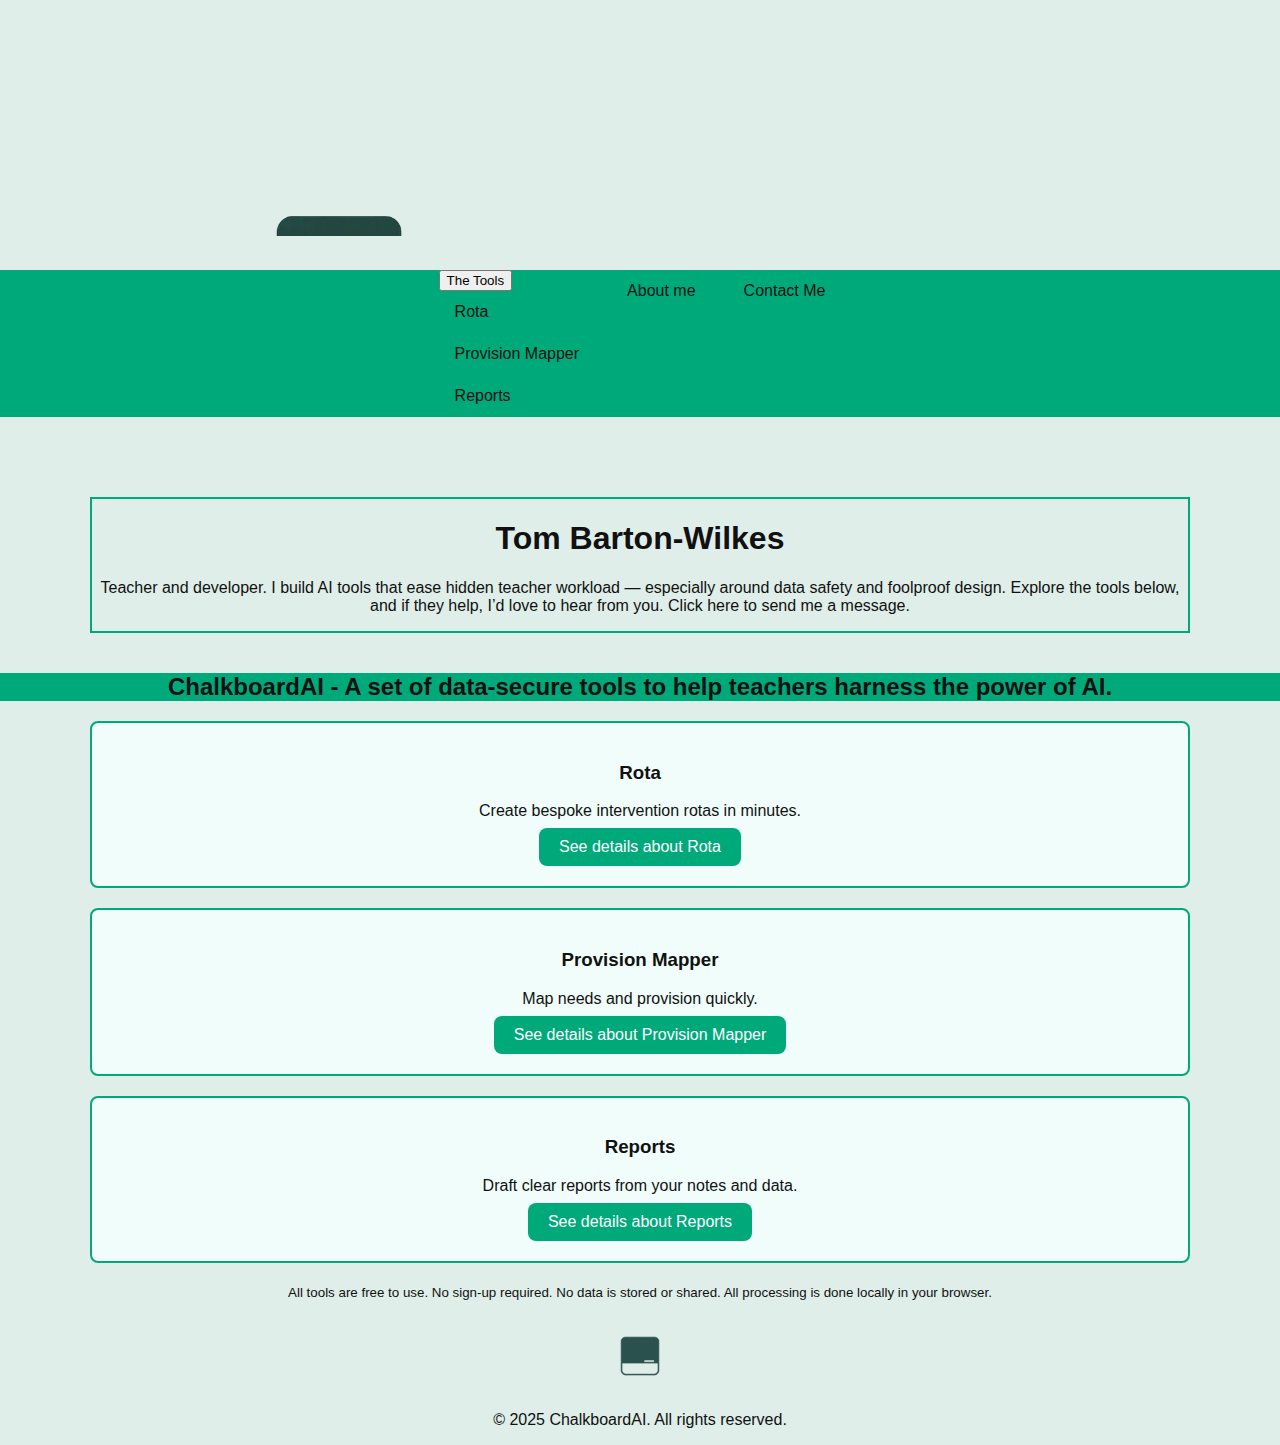
<file: index.html>
<!DOCTYPE html>
<html lang="en">
<head>
    <meta charset="utf-8">
    <meta name="viewport" content="width=device-width, initial-scale=1.0">
    <title>ChalkboardAI</title>
    <link rel="icon" href="./favicon.ico" type="image/x-icon">
    <link rel="icon" type="image/png" sizes="32x32" href="./favicon-32x32.png">
    <link rel="icon" type="image/png" sizes="16x16" href="./favicon-16x16.png">
    <link rel="apple-touch-icon" href="./apple-touch-icon.png">
    <link rel="stylesheet" href="styles.css">
</head>
<body>
    <header class="container" style="padding:1.25rem 0;">
        <a href="#main" class="skip">Skip to main content</a>
        <a href="index.html" class="logo-link">
            <div class="logo-crop">
                <picture>
                    <source type="image/webp"
                            srcset="images/logo-transparent-480-28.08.25.webp 480w,
                                    images/logo-transparent-800-28.08.25.webp 800w,
                                    images/logo-transparent-1200-28.08.25.webp 1200w">
                    <img class="logo"
                        src="images/logo-transparent-800-28.08.25.png"
                        srcset="images/logo-transparent-480-28.08.25.png 480w,
                                images/logo-transparent-800-28.08.25.png 800w,
                                images/logo-transparent-1200-28.08.25.png 1200w"
                        sizes="(max-width: 800px) 80vw, 800px"
                        alt="ChalkboardAI logo"
                        width="800" height="200"
                        loading="eager" fetchpriority="high" decoding="async">
                    </picture>
                </div>
            </a>
    <nav class="navbar full-band" role="navigation" aria-label="Main Navigation">
        <ul>
            <li class="dropdown">
            <button onclick="toggleDropdown()" class="dropbtn"
                    aria-haspopup="true" aria-expanded="false" aria-controls="dropdown-content">
                The Tools
            </button>
            <div class="dropdown-content" id="dropdown-content" role="menu">
                <a href="./rota/index.html" role="menuitem">Rota</a>
                <a href="./provision-mapper/index.html" role="menuitem">Provision Mapper</a>
                <a href="./reports/index.html" role="menuitem">Reports</a>
            </div>
            </li>
            <li><a href="./about-me/index.html">About me</a></li>
            <li><a href="./contact-me/index.html">Contact Me</a></li>
        </ul>
    </nav>
    </header>
<main id="main" class="main">
    <div class="intro">
        <h1>Tom Barton-Wilkes</h1>
        <div>
            <p>Teacher and developer. I build AI tools that ease hidden teacher workload — especially around data safety and foolproof design. Explore the tools below, and if they help, I’d love to hear from you. <a href="./contact-me/index.html" class="ignore">Click here</a> to send me a message.</p>
        </div>
    </div>
    <div>
        <div class="full-band">
            <h2>ChalkboardAI - A set of data-secure tools to help teachers harness the power of AI.</h2>
        </div>
    </div>

<section id="rota-tool">
    <div class="tool-blurb">
        <h3 id="h3-rota">Rota</h3>
            <p class="blurb-p">Create bespoke intervention rotas in minutes.</p>
            <button class="see-more" id="toggle-reports" aria-controls ="rota-details" aria-expanded="false">See details about Rota</button>
        <a href="./rota/index.html" hidden class="details" id="details-rota">   
             The Rota tool builds a clear intervention timetable that works around your class schedule and available support. Upload your timetable, set staff availability, and the tool suggests a fair, practical plan that maximises support without disrupting core lessons. Everything is anonymised automatically, and you can adjust the plan with a simple drag-and-drop grid. No more spending hours juggling who goes where — the rota is done in minutes and ready to use.<br>Click this panel to test the tool!
        </a>
    </div>
</section>

<section id="provision-mapper-tool">
    <div class="tool-blurb">
        <h3 id="h3-provision">Provision Mapper</h3>
            <p class="blurb-p"> Map needs and provision quickly.</p>
            <button class="see-more" id="toggle-reports" aria-controls ="mapper-details" aria-expanded="false">See details about Provision Mapper</button>
        <a href="./provision-mapper/index.html" hidden class="details" id="details-provision-">   
            The Provision Mapper helps you keep track of every intervention and support plan in one simple grid. You can log needs, map provision across the week, and quickly see who’s getting what support — without drowning in paperwork. The tool automatically links back to your central record, so updates flow through to reports and planning. It’s built to make SEND tracking easier, clearer, and more transparent, saving you time and giving you a big-picture view at a glance.<br>Click this panel to test the tool!
        </a>
    </div>
</section>

<section id="reports-tool">
    <div class="tool-blurb">
        <h3 id="h3=reports">Reports</h3>
            <p class="blurb-p"> Draft clear reports from your notes and data.</p>
            <button class="see-more" id="toggle-reports" aria-controls ="reports-details" aria-expanded="false">See details about Reports</button>
        <a href="./reports/index.html" hidden class="details" id="details-reports">   
            The Reports tool turns your notes and pupil data into clear, professional-sounding report drafts in minutes. You can select the sections you want, highlight key points from your own records, and let the tool do the heavy lifting of phrasing and structuring. Everything stays anonymised and under your control — you review, edit, and approve before anything is finalised. It’s designed to save you hours of repetitive writing while keeping your reports personal and accurate.<br>Click this panel to test the tool!
        </a>
    </div>
</section>

            <small>All tools are free to use. No sign-up required. No data is stored or shared. All processing is done locally in your browser.</small>
</main>
<footer>
    <img src="images/icon-transparent.png" alt="ChalkboardAI Icon" class="icon">
    <p>© 2025 ChalkboardAI. All rights reserved.</p>
</footer>
<script src="script.js"></script>
</body>
</html>
</file>
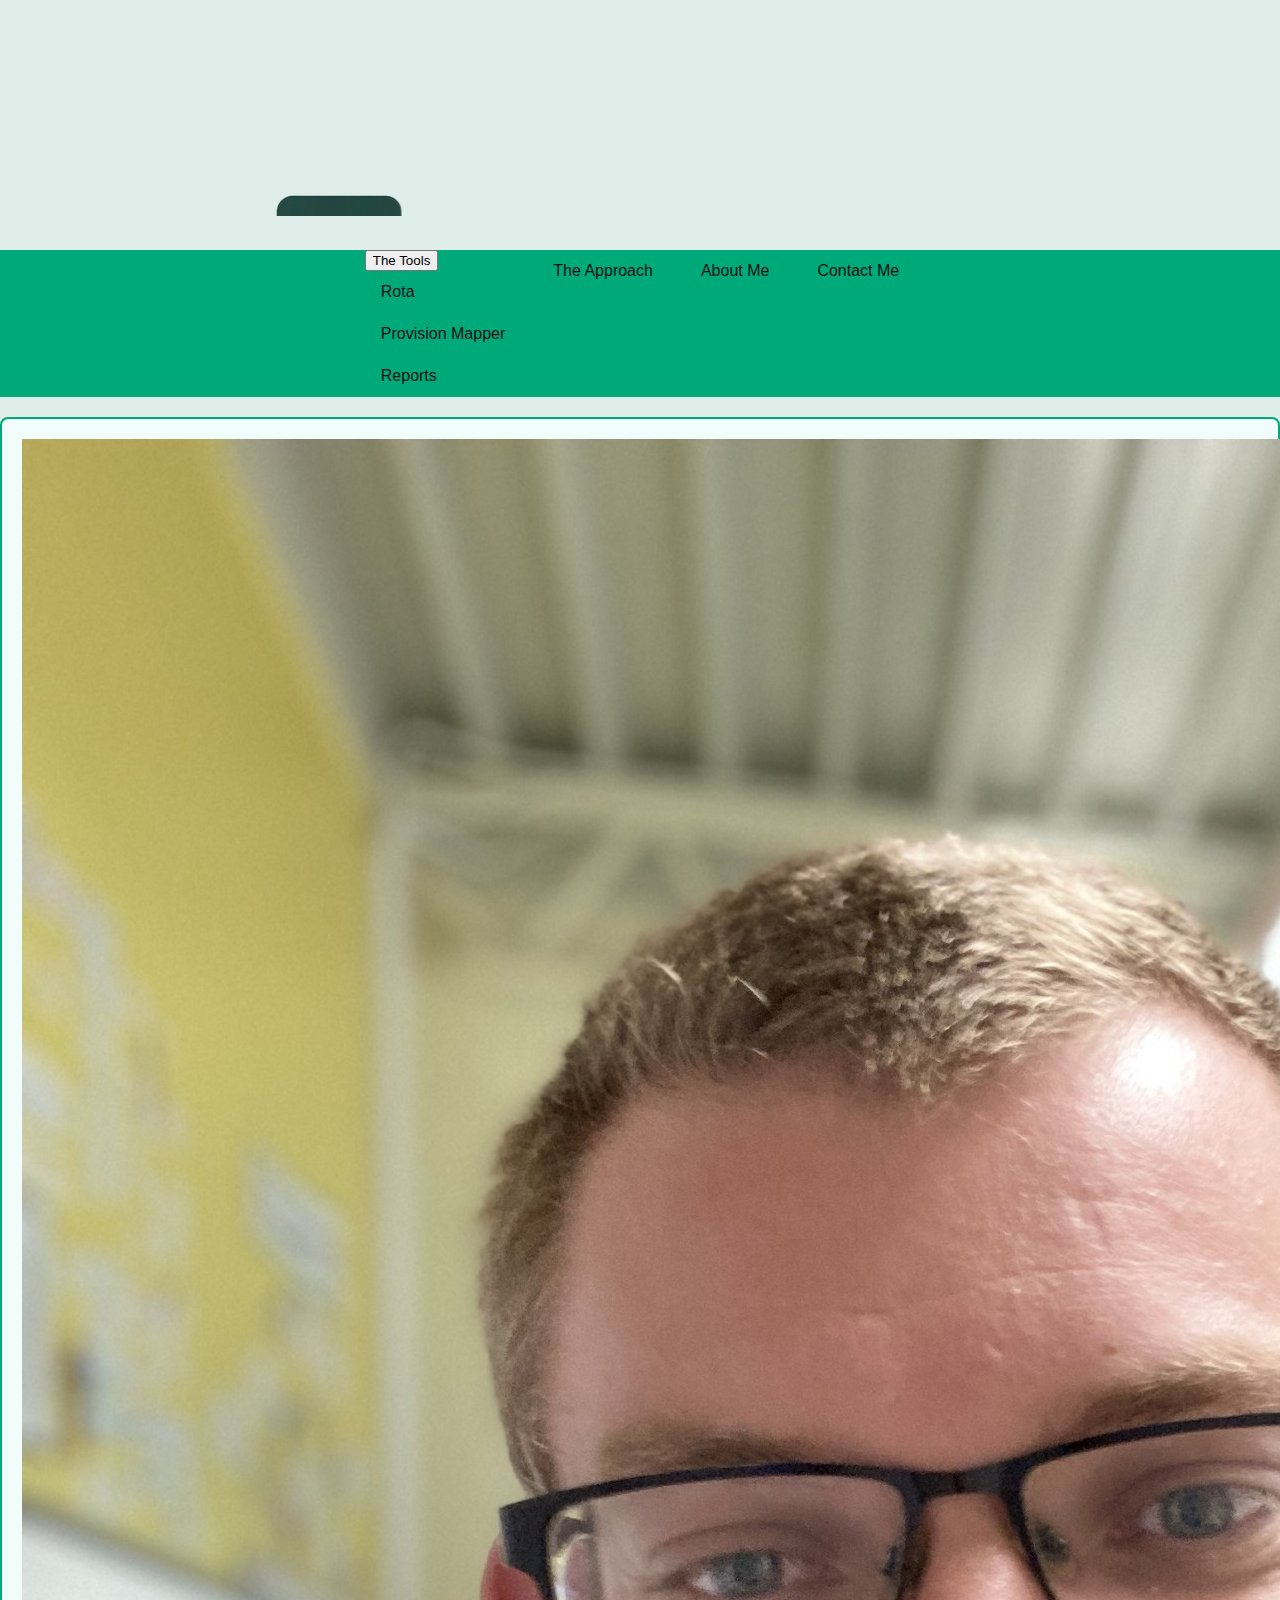
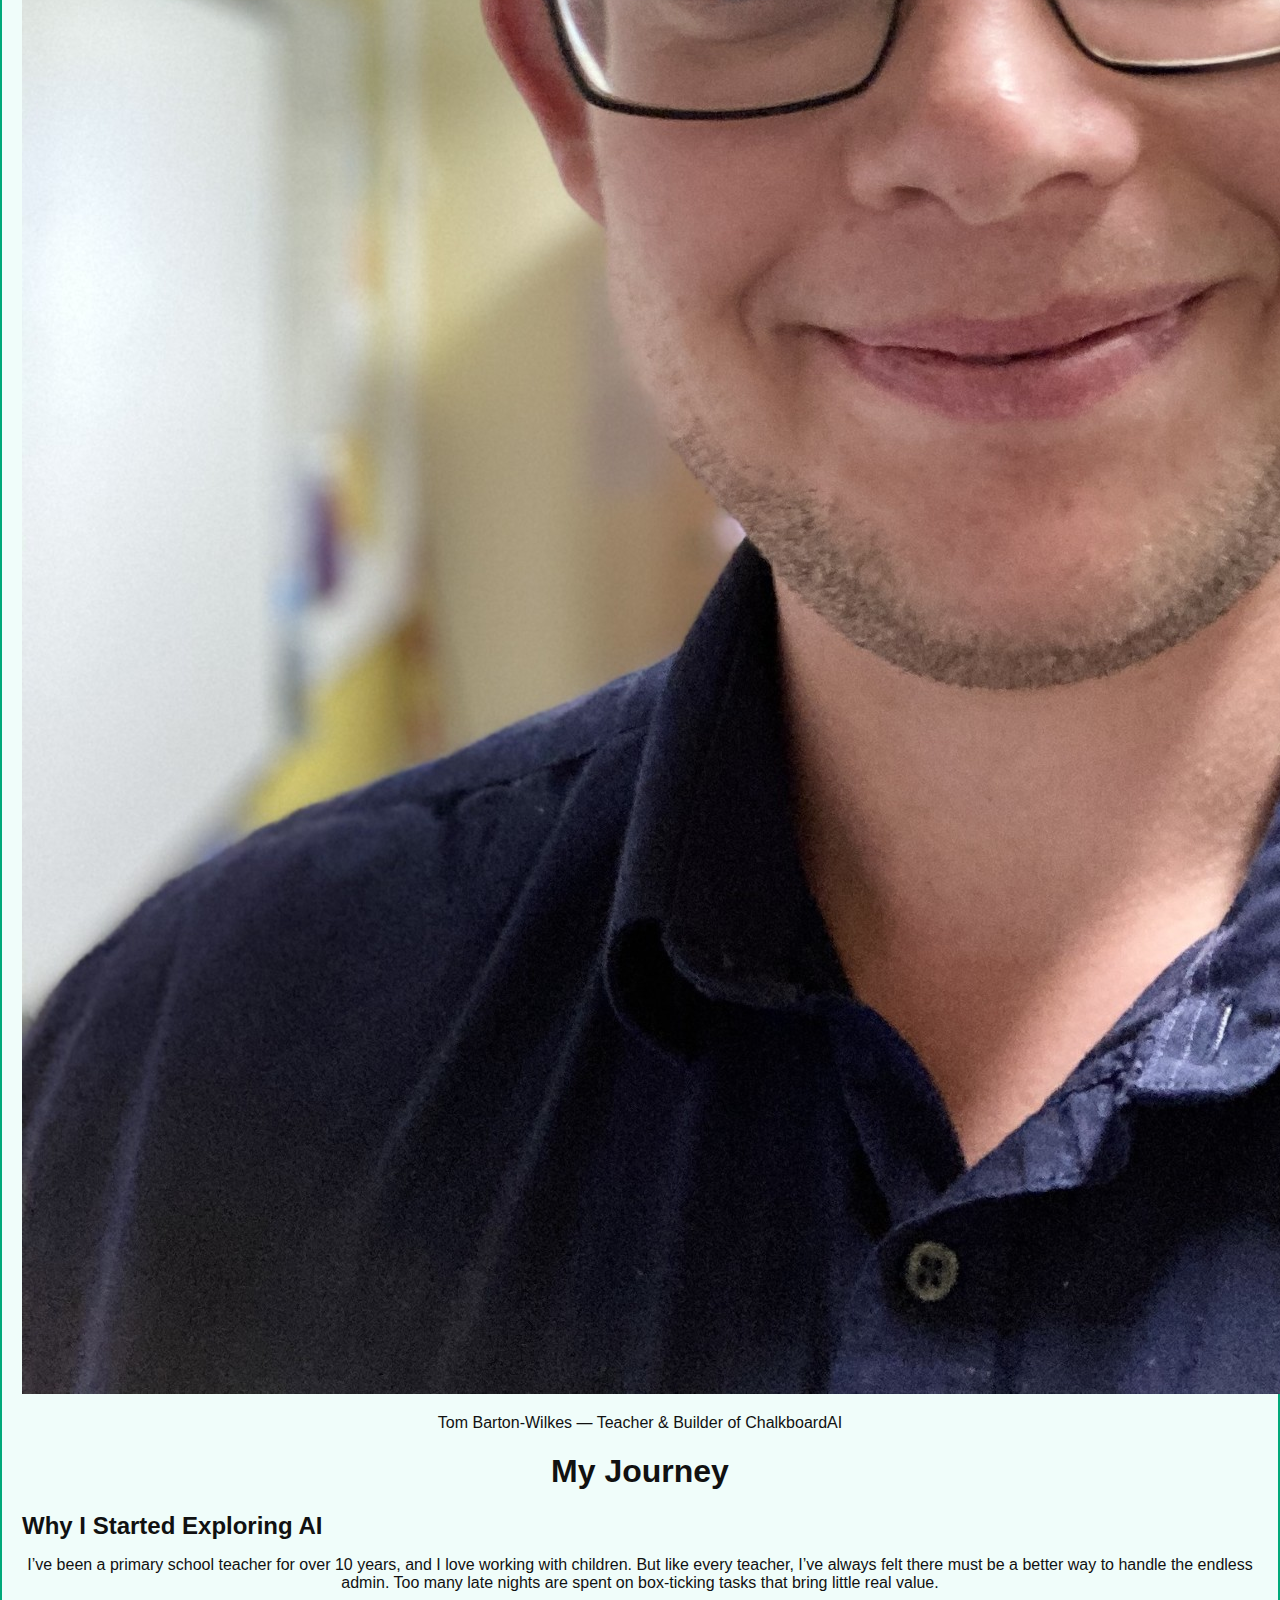
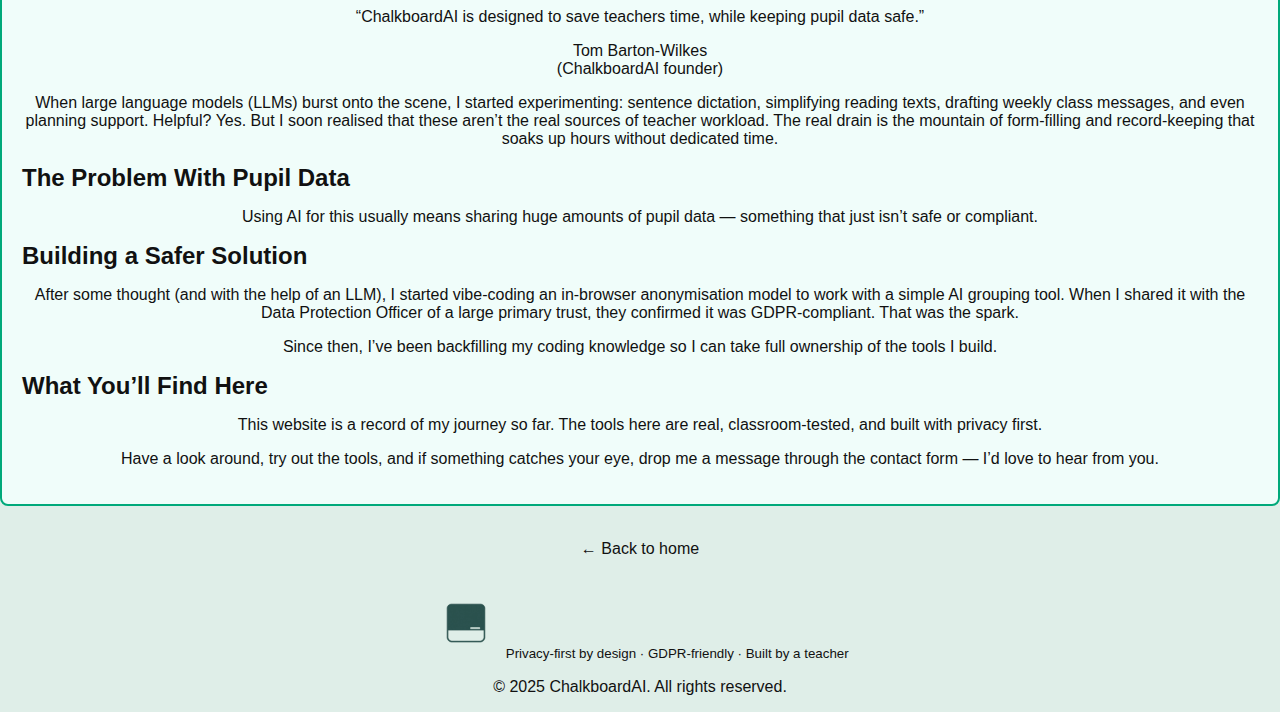
<file: about-me/index.html>
<!doctype html>
<html lang="en">
  <head>
    <meta charset="utf-8">
    <meta name="viewport" content="width=device-width, initial-scale=1">
    <title>About Me</title>
    <link rel="icon" href="../favicon.ico" type="image/x-icon">
  <link rel="icon" type="image/png" sizes="32x32" href="../favicon-32x32.png">
  <link rel="icon" type="image/png" sizes="16x16" href="../favicon-16x16.png">
  <link rel="apple-touch-icon" href="../apple-touch-icon.png">

    <link rel="stylesheet" href="../styles.css">
  </head>
  <body>
  <a class="skip" href="#main">Skip to content</a>

  <header class="container">
    <a href="../index.html" class="logo-link">
        <div class="logo-crop">
            <picture>
                <source type="image/webp"
                    srcset="../images/logo-transparent-480-28.08.25.webp 480w,
                            ../images/logo-transparent-800-28.08.25.webp 800w,
                            ../images/logo-transparent-1200-28.08.25.webp 1200w"
                    sizes="(max-width: 800px) 80vw, 800px">
                <img class="logo"
                        src="../images/logo-transparent-800-28.08.25.png"
                        srcset="../images/logo-transparent-480-28.08.25.png 480w,
                                ../images/logo-transparent-800-28.08.25.png 800w,
                                ../images/logo-transparent-1200-28.08.25.png 1200w"
                        sizes="(max-width: 800px) 80vw, 800px"
                        alt="ChalkboardAI logo"
                        width="800" height="200"
                        loading="eager" fetchpriority="high" decoding="async">
            </picture>
        </div>
    </a>
      <nav class="navbar full-band" role="navigation" aria-label="Main Navigation">
        <ul>
            <li class="dropdown">
            <button onclick="toggleDropdown()" class="dropbtn"
                    aria-haspopup="true" aria-expanded="false" aria-controls="dropdown-content">
                The Tools
            </button>
            <div class="dropdown-content" id="dropdown-content" role="menu">
                <a href="../rota/index.html" role="menuitem">Rota</a>
                <a href="../provision-mapper/index.html" role="menuitem">Provision Mapper</a>
                <a href="../reports/index.html" role="menuitem">Reports</a>
            </div>
            </li>
            <li><a href="../the-approach/index.html">The Approach</a></li>
            <li><a href="index.html" aria-current="page">About Me</a></li>
            <li><a href="../contact-me/index.html">Contact Me</a></li>
        </ul>
    </nav>
 </header>
  </header>
    <main>
        <section class="tool-blurb card" id="anon-demo">
          <div id="tom-img-container">
            <img src="../images/Tom.jpg" id="tom-img" alt="A picture of Tom Barton-Wilkes smiling at the camera">
            <p class="tom-caption">Tom Barton-Wilkes — Teacher & Builder of ChalkboardAI</p>
            <h1>My Journey</h1>
          </div>
            <h2 class="subheading">Why I Started Exploring AI</h2>
            <p>I’ve been a primary school teacher for over 10 years, and I love working with children. But like every teacher, I’ve always felt there must be a better way to handle the endless admin. Too many late nights are spent on box-ticking tasks that bring little real value.</p>
            <aside class="quotebox">
              <blockquote>
                <p>“ChalkboardAI is designed to save teachers time, while keeping pupil data safe.”</p>
              </blockquote>
              <p class="by">Tom Barton-Wilkes<br>(ChalkboardAI founder)</p>
            </aside>
            <p>When large language models (LLMs) burst onto the scene, I started experimenting: sentence dictation, simplifying reading texts, drafting weekly class messages, and even planning support. Helpful? Yes. But I soon realised that these aren’t the real sources of teacher workload. The real drain is the mountain of form-filling and record-keeping that soaks up hours without dedicated time.</p>
            <h2 class="subheading">The Problem With Pupil Data</h2>
            <p>Using AI for this usually means sharing huge amounts of pupil data — something that just isn’t safe or compliant.</p>
            <h2 class="subheading">Building a Safer Solution</h2>
            <p>After some thought (and with the help of an LLM), I started vibe-coding an in-browser anonymisation model to work with a simple AI grouping tool. When I shared it with the Data Protection Officer of a large primary trust, they confirmed it was GDPR-compliant. That was the spark.</p>
            <p>Since then, I’ve been backfilling my coding knowledge so I can take full ownership of the tools I build.</p>
            <h2 class="subheading">What You’ll Find Here</h2>
            <p>This website is a record of my journey so far. The tools here are real, classroom-tested, and built with privacy first.</p>
            <p>Have a look around, try out the tools, and if something catches your eye, drop me a message through the contact form — I’d love to hear from you.</p>
        </section>
        <p><a href="../index.html" aria-label="Back to ChalkboardAI home" class="see-more">← Back to home</a></p>
    </main>
    <footer>
        <img src="../images/icon-transparent.png" alt="ChalkboardAI Icon" class="icon">
         <small id="privacy-footer">Privacy-first by design · GDPR-friendly · Built by a teacher</small>
        <p>© 2025 ChalkboardAI. All rights reserved.</p>
    </footer>
    <script src="../script.js"></script>
  </body>
</html>
</file>
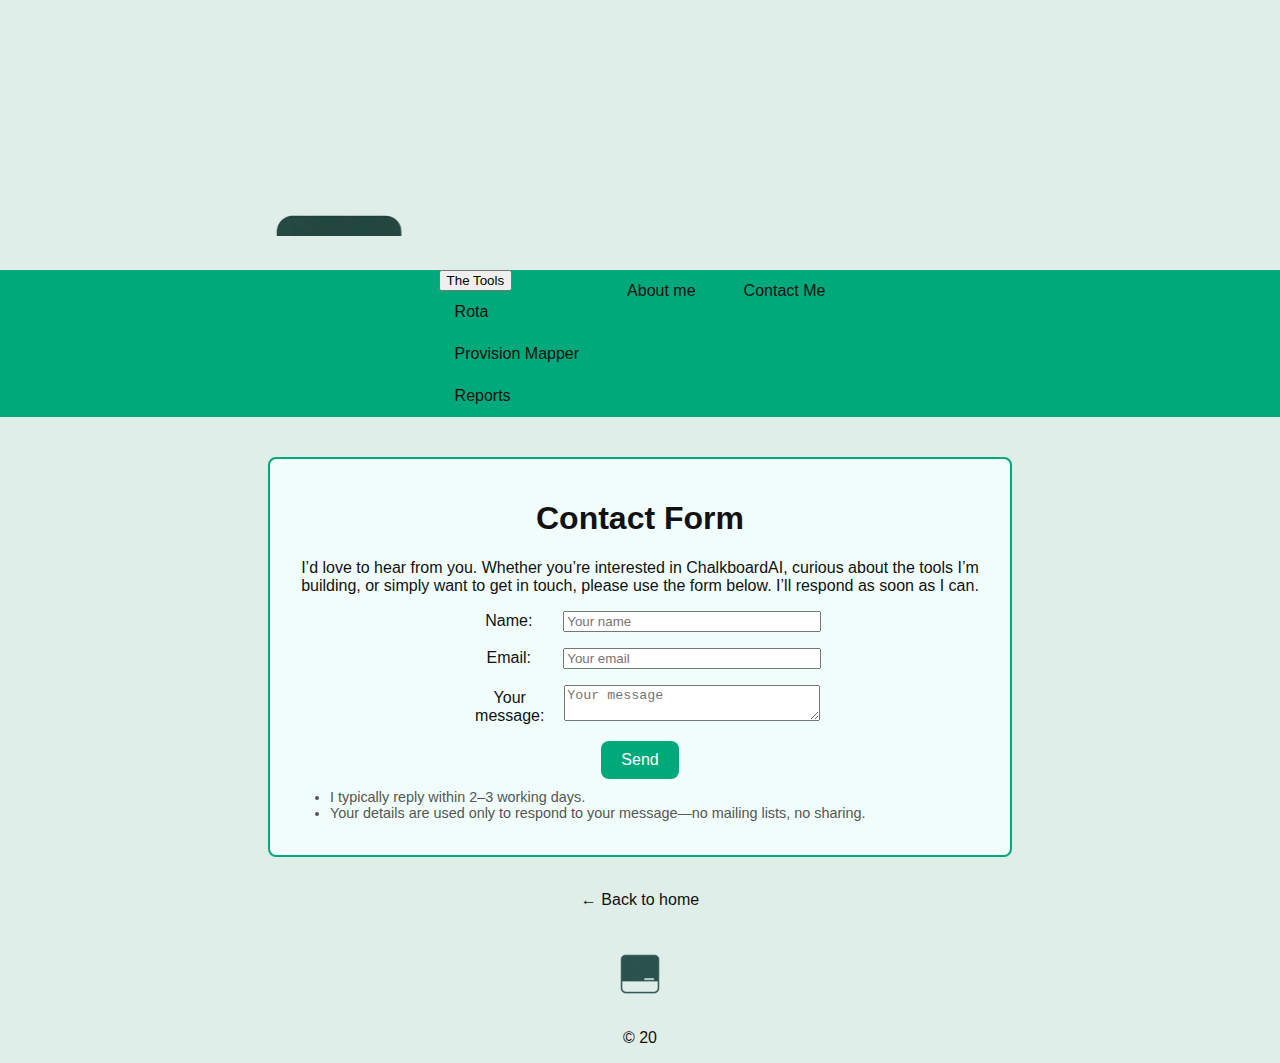
<file: contact-me/index.html>
<!doctype html>
<html lang="en">
  <head>
    <meta charset="utf-8">
    <meta name="viewport" content="width=device-width, initial-scale=1">
    <title>About Me</title>
    <link rel="icon" href="../favicon.ico" type="image/x-icon">
  <link rel="icon" type="image/png" sizes="32x32" href="../favicon-32x32.png">
  <link rel="icon" type="image/png" sizes="16x16" href="../favicon-16x16.png">
    <link rel="stylesheet" href="../styles.css">
  </head>
  <body>
  <a class="skip" href="#main">Skip to content</a>

  <header class="container" style="padding:1.25rem 0;">
    <a href="../index.html" class="logo-link">
        <div class="logo-crop">
            <picture>
                <source type="image/webp"
                    srcset="../images/logo-transparent-480-28.08.25.webp 480w,
                            ../images/logo-transparent-800-28.08.25.webp 800w,
                            ../images/logo-transparent-1200-28.08.25.webp 1200w"
                    sizes="(max-width: 800px) 80vw, 800px">
                <img class="logo"
                        src="../images/logo-transparent-800-28.08.25.png"
                        srcset="../images/logo-transparent-480-28.08.25.png 480w,
                                ../images/logo-transparent-800-28.08.25.png 800w,
                                ../images/logo-transparent-1200-28.08.25.png 1200w"
                        sizes="(max-width: 800px) 80vw, 800px"
                        alt="ChalkboardAI logo"
                        width="800" height="200"
                        loading="eager" fetchpriority="high" decoding="async">
            </picture>
        </div>
    </a>
    <nav class="navbar full-band" role="navigation" aria-label="Main Navigation">
        <ul>
            <li class="dropdown">
            <button onclick="toggleDropdown()" class="dropbtn"
                    aria-haspopup="true" aria-expanded="false" aria-controls="dropdown-content">
                The Tools
            </button>
            <div class="dropdown-content" id="dropdown-content" role="menu">
                <a href="../rota/index.html" role="menuitem">Rota</a>
                <a href="../provision-mapper/index.html" role="menuitem">Provision Mapper</a>
                <a href="../reports/index.html" role="menuitem">Reports</a>
            </div>
            </li>
            <li><a href="../about-me/index.html">About me</a></li>
            <li><a href="index.html" aria-current="page">Contact Me</a></li>
        </ul>
    </nav>
 </header>
  </header>
    <main class="tool-blurb other-pages">
        <h1>Contact Form</h1>
        <p>I’d love to hear from you. Whether you’re interested in ChalkboardAI, curious about the tools I’m building, or simply want to get in touch, please use the form below. I’ll respond as soon as I can.</p>
        <form name="contact" netlify>
            <div>
                <label for="name">Name:</label>
                <input type="text" id="name" name="name" placeholder="Your name" required>
            </div>
            <div>
                <label for="email">Email:</label>
                <input type="email" id="email" name="email" placeholder="Your email" required>
            </div>
            <div>
                <label for="message">Your message:</label>
                <textarea id="message" name="message" placeholder="Your message" required></textarea>
            </div>
            <button type="submit" class="see-more" id="submit-btn">Send</button>
        </form>
        <small>
            <ul id="contact-disclaimer">
                <li>I typically reply within 2–3 working days.</li>
                <li>Your details are used only to respond to your message—no mailing lists, no sharing.</li>
            </ul>
        </small>
    </main>
    <footer>
        <p><a href="../index.html" aria-label="Back to ChalkboardAI home">← Back to home</a></p>
        <img src="../images/icon-transparent.png" alt="ChalkboardAI Icon" class="icon">
        <p>© 20
<script src="../script.js"></script>
</body>
</html>
</file>
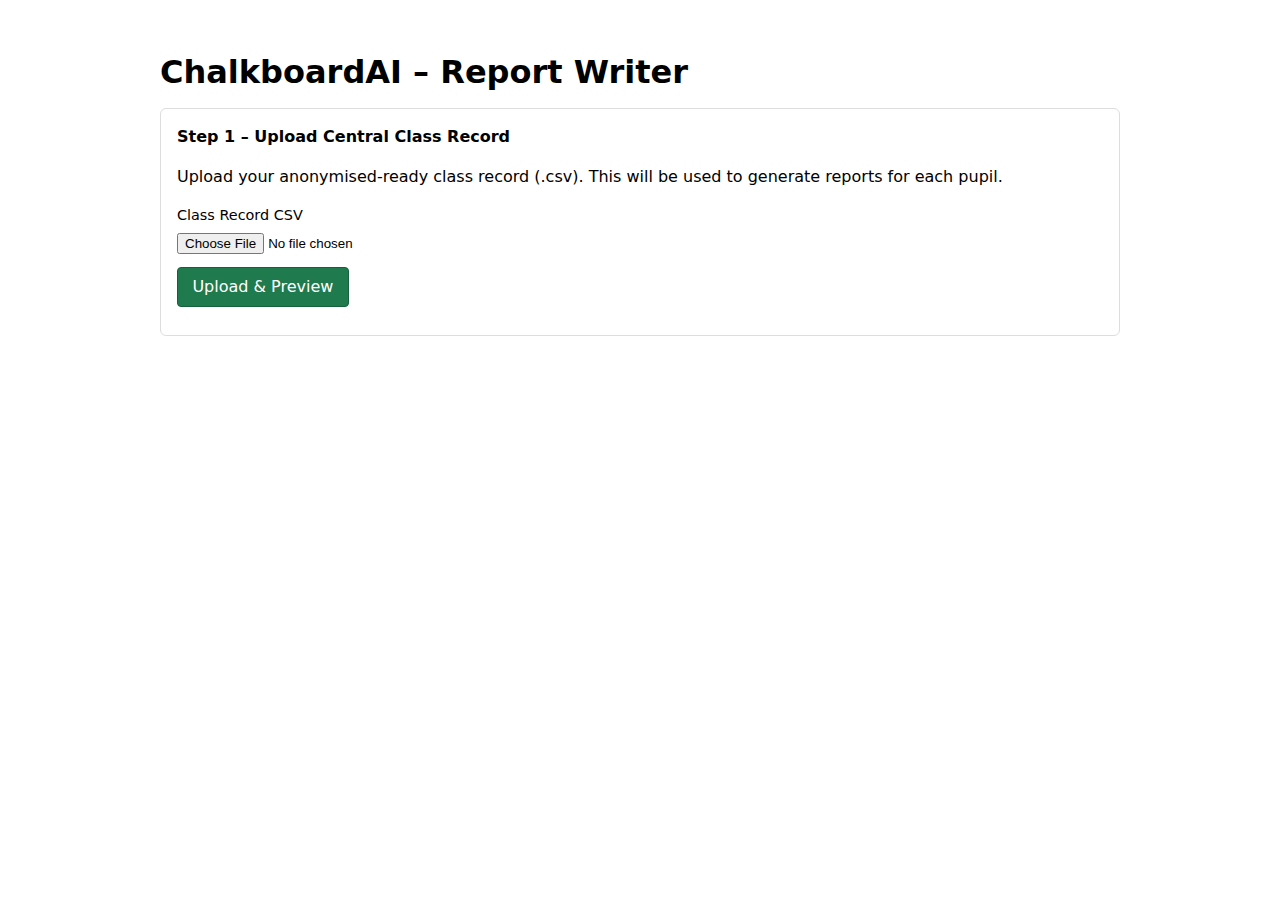
<file: new-reports/index.html>
<!DOCTYPE html>
<html lang="en">
<head>
  <meta charset="UTF-8">
  <title>ChalkboardAI – Report Writer</title>
  <meta name="viewport" content="width=device-width, initial-scale=1">
  <style>
    body {
      font-family: system-ui, -apple-system, BlinkMacSystemFont, "Segoe UI", sans-serif;
      max-width: 960px;
      margin: 0 auto;
      padding: 1.5rem;
      line-height: 1.5;
    }
    h1, h2 {
      margin-top: 1.5rem;
      margin-bottom: 0.75rem;
    }
    .step {
      border: 1px solid #ddd;
      padding: 1rem;
      border-radius: 6px;
      margin-bottom: 1rem;
    }
    .step-header {
      font-weight: 600;
      margin-bottom: 0.5rem;
    }
    .field-group {
      margin-bottom: 0.75rem;
    }
    label {
      display: block;
      font-size: 0.9rem;
      margin-bottom: 0.25rem;
    }
    input[type="text"],
    input[type="number"],
    textarea,
    select {
      width: 100%;
      padding: 0.4rem;
      font: inherit;
      border-radius: 4px;
      border: 1px solid #ccc;
      box-sizing: border-box;
    }
    textarea {
      min-height: 80px;
      resize: vertical;
    }
    button {
      padding: 0.45rem 0.9rem;
      font: inherit;
      cursor: pointer;
      border-radius: 4px;
      border: 1px solid #888;
      background: #f5f5f5;
    }
    button.primary {
      background: #1f7a4d;
      color: white;
      border-color: #16603c;
    }
    button.small {
      font-size: 0.8rem;
      padding: 0.25rem 0.5rem;
    }
    .inline {
      display: inline-flex;
      gap: 0.5rem;
      align-items: center;
    }
    .section-row {
      border: 1px solid #eee;
      padding: 0.75rem;
      border-radius: 4px;
      margin-bottom: 0.5rem;
      background: #fafafa;
    }
    .section-row-header {
      display: flex;
      justify-content: space-between;
      align-items: center;
      margin-bottom: 0.5rem;
      font-weight: 600;
    }
    .section-row-controls button {
      margin-left: 0.25rem;
    }
    .two-column {
      display: grid;
      grid-template-columns: 1fr 1fr;
      gap: 0.75rem;
    }
    .report-section {
      margin-bottom: 1rem;
    }
  </style>
</head>
<body>

  <h1>ChalkboardAI – Report Writer</h1>

  <!-- STEP 1: Upload CCR -->
  <section class="step" id="step-1-upload">
    <div class="step-header">Step 1 – Upload Central Class Record</div>
    <p>Upload your anonymised-ready class record (.csv). This will be used to generate reports for each pupil.</p>

    <div class="field-group">
      <label for="ccrFile">Class Record CSV</label>
      <input type="file" id="ccrFile" accept=".csv">
    </div>

    <div class="field-group">
      <button type="button" class="primary" id="btnParseCCR">Upload &amp; Preview</button>
    </div>

    <div id="ccrPreview" style="display:none;">
      <h3>Class Record Preview (Pseudonymised)</h3>
      <!-- You can inject a small HTML table here with JS -->
      <div id="ccrPreviewTable"></div>

<div id="nameCheckSummary" style="margin-top:0.5rem; font-size:0.9rem;"></div>
<div id="nameCheckHelp" style="margin-top:0.25rem; font-size:0.85rem; color:#555;">
  This check looks for any pupil names appearing in other columns of the file.
  If names are found, fix your Central Class Record and re-upload before continuing.
</div>

<button type="button" id="btnToTemplate" class="primary" disabled>
  Anonymise &amp; Continue to Report Template
</button>

  </section>

  <!-- STEP 2: Report Template Builder -->
  <section class="step" id="step-2-template" style="display:none;">
    <div class="step-header">Step 2 – Set Up Report Sections</div>
    <p>
      Define the sections and word targets for your reports. 
      You can save this as a template for future use.
    </p>

    <div id="sectionList">
      <!-- Example section row (you can clone this with JS) -->
      <div class="section-row" data-section-index="0">
        <div class="section-row-header">
          <span>Section 1</span>
          <div class="section-row-controls">
            <button type="button" class="small btn-move-up">↑</button>
            <button type="button" class="small btn-move-down">↓</button>
            <button type="button" class="small btn-delete-section">Delete</button>
          </div>
        </div>

        <div class="two-column">
          <div class="field-group">
            <label>Section name</label>
            <input type="text" class="section-name" value="English">
          </div>
          <div class="field-group">
            <label>Word target</label>
            <input type="number" class="section-word-count" value="100" min="20" max="1000">
          </div>
        </div>

        <div class="field-group inline">
          <input type="checkbox" class="section-next-step" id="section-0-next-step" checked>
          <label for="section-0-next-step">Include next-step sentence</label>
        </div>
      </div>
      <!-- End example section row -->
    </div>

    <div class="field-group">
      <button type="button" id="btnAddSection">+ Add Section</button>
    </div>

    <div class="field-group inline">
      <button type="button" id="btnSaveTemplate">Save as My Template</button>
      <button type="button" class="primary" id="btnToTone">Continue to Tone &amp; Style</button>
    </div>
  </section>

  <!-- STEP 3: Tone & Style -->
  <section class="step" id="step-3-tone" style="display:none;">
    <div class="step-header">Step 3 – Tone &amp; Style</div>

    <div class="field-group">
      <label>Report tone</label>
      <div>
        <label class="inline">
          <input type="radio" name="tone" value="balanced" checked>
          Balanced &amp; professional (UK primary)
        </label>
      </div>
      <div>
        <label class="inline">
          <input type="radio" name="tone" value="warm">
          Warm &amp; positive
        </label>
      </div>
      <div>
        <label class="inline">
          <input type="radio" name="tone" value="concise">
          Concise &amp; formal
        </label>
      </div>
    </div>

    <div class="field-group">
      <label for="styleNotes">Optional style notes for the AI</label>
      <textarea id="styleNotes" placeholder="e.g. Avoid overly formal phrasing. Keep sentences fairly short."></textarea>
    </div>

    <div class="field-group inline">
      <button type="button" id="btnToPupilSelect">Continue to Pupil Selection</button>
    </div>
  </section>

  <!-- STEP 4: Select Pupil & Generate -->
  <section class="step" id="step-4-generate" style="display:none;">
    <div class="step-header">Step 4 – Choose Pupil &amp; Generate</div>

    <div class="field-group">
      <label for="pupilSelect">Select pupil</label>
      <select id="pupilSelect">
        <!-- Options populated with JS: Anon-01, Anon-02, etc. -->
      </select>
    </div>

    <div class="field-group">
      <button type="button" class="primary" id="btnGenerateReport">
        Generate Report
      </button>
    </div>

    <div id="generationStatus" style="display:none;">
      Generating report…
    </div>
  </section>

  <!-- STEP 5: Output & Editing -->
  <section class="step" id="step-5-output" style="display:none;">
    <div class="step-header">Step 5 – Review, Edit &amp; Copy</div>

    <p>Edit any sections below, then copy into your school’s report template.</p>

    <div id="reportSections">
      <!-- Example output structure. You will replace text with AI output. -->

      <!-- Example single section -->
      <!--
      <div class="report-section" data-section-name="English">
        <h3>English</h3>
        <textarea class="report-text">Generated English comment goes here...</textarea>

        <div class="field-group">
          <label>Next step (optional)</label>
          <textarea class="report-next-step">Generated next step...</textarea>
        </div>
      </div>
      -->
    </div>

    <div class="field-group inline">
      <button type="button" id="btnCopyAll" class="primary">Copy Entire Report</button>
      <button type="button" id="btnNextPupil">Generate for Next Pupil</button>
    </div>
  </section>
<script src="script.js"></script>
</body>
</html>
</file>
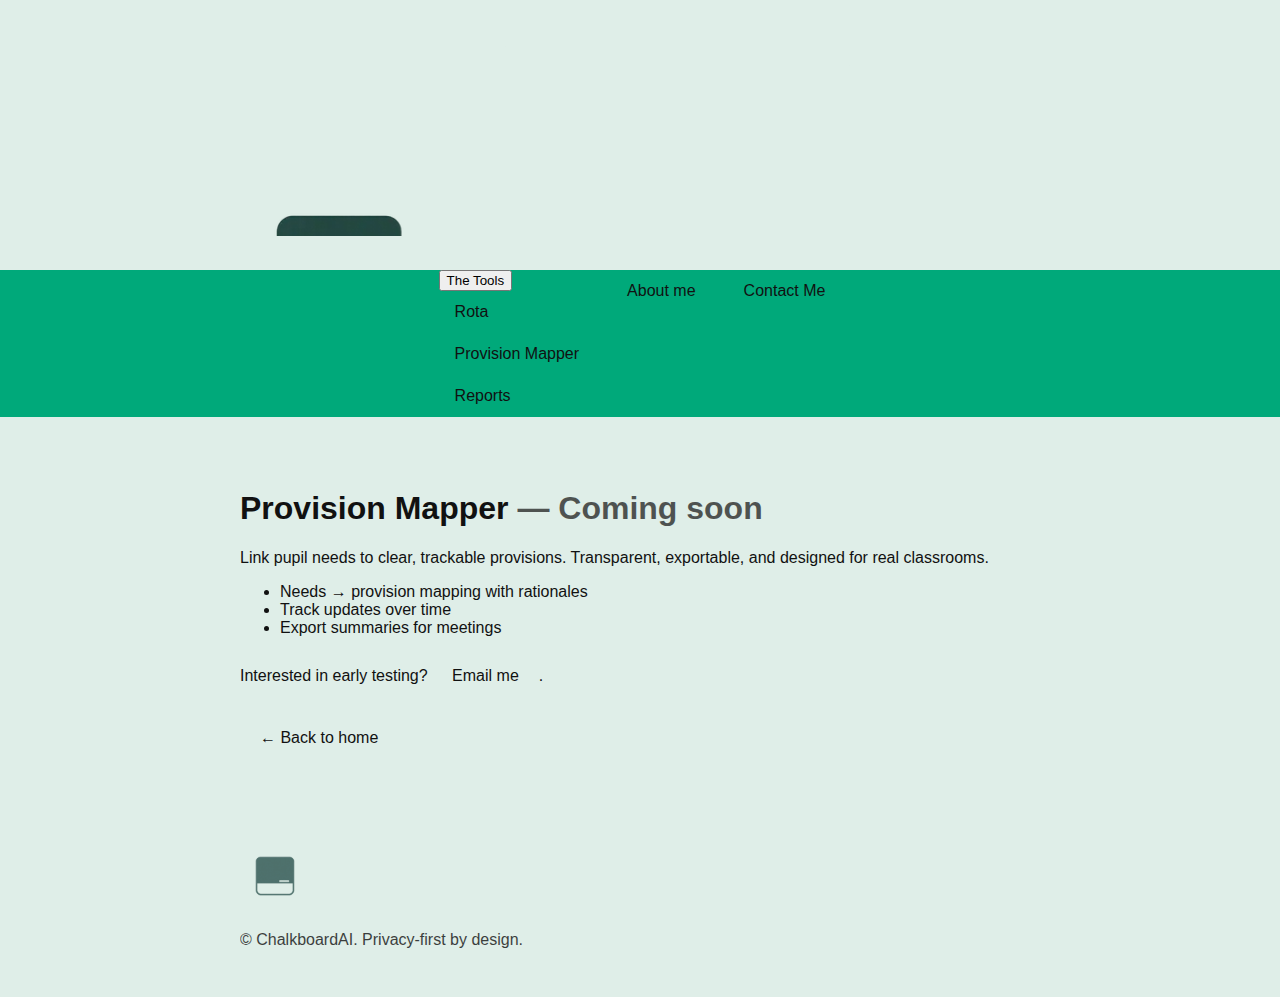
<file: provision-mapper/index.html>
<!doctype html>
<html lang="en">
<head>
  <meta charset="utf-8" />
  <meta name="viewport" content="width=device-width, initial-scale=1" />
  <title>Provision Mapper – Coming soon | ChalkboardAI</title>
  <meta name="description" content="ChalkboardAI Provision Mapper – map needs to provisions quickly and clearly. Coming soon." />
  <meta name="robots" content="index,follow" />
  <link rel="icon" href="../favicon.ico" type="image/x-icon">
  <link rel="icon" type="image/png" sizes="32x32" href="../favicon-32x32.png">
  <link rel="icon" type="image/png" sizes="16x16" href="../favicon-16x16.png">
  <link rel="apple-touch-icon" href="../apple-touch-icon.png">
  <link rel="stylesheet" href="../styles.css?v=1">
</head>
<body>
  <a class="skip" href="#main">Skip to content</a>

  <header class="container" style="padding:1.25rem 0;">
    <a href="../index.html" class="logo-link">
        <div class="logo-crop">
            <picture>
                <source type="image/webp"
                    srcset="../images/logo-transparent-480-28.08.25.webp 480w,
                            ../images/logo-transparent-800-28.08.25.webp 800w,
                            ../images/logo-transparent-1200-28.08.25.webp 1200w"
                    sizes="(max-width: 800px) 80vw, 800px">
                <img class="logo"
                        src="../images/logo-transparent-800-28.08.25.png"
                        srcset="../images/logo-transparent-480-28.08.25.png 480w,
                                ../images/logo-transparent-800-28.08.25.png 800w,
                                ../images/logo-transparent-1200-28.08.25.png 1200w"
                        sizes="(max-width: 800px) 80vw, 800px"
                        alt="ChalkboardAI logo"
                        width="800" height="200"
                        loading="eager" fetchpriority="high" decoding="async">
            </picture>
        </div>
    </a>
    <nav class="navbar full-band" role="navigation" aria-label="Main Navigation">
        <ul>
            <li class="dropdown">
            <button onclick="toggleDropdown()" class="dropbtn"
                    aria-haspopup="true" aria-expanded="false" aria-controls="dropdown-content">
                The Tools
            </button>
            <div class="dropdown-content" id="dropdown-content" role="menu">
                <a href="../rota/index.html" role="menuitem">Rota</a>
                <a href="index.html" aria-current="page" role="menuitem">Provision Mapper</a>
                <a href="../reports/index.html" role="menuitem">Reports</a>
            </div>
            </li>
            <li><a href="../about-me/index.html">About me</a></li>
            <li><a href="../contact-me/index.html">Contact Me</a></li>
        </ul>
    </nav>
 </header>

  <main id="main" class="container" style="padding:2rem 0;">
    <h1>Provision Mapper <span style="opacity:.7;font-weight:600;">— Coming soon</span></h1>
    <p>Link pupil needs to clear, trackable provisions. Transparent, exportable, and designed for real classrooms.</p>

    <ul>
      <li>Needs → provision mapping with rationales</li>
      <li>Track updates over time</li>
      <li>Export summaries for meetings</li>
    </ul>

    <p style="margin-top:1rem;">Interested in early testing? <a href="../contact-me/index.html">Email me</a>.</p>
    <p><a href="../index.html" aria-label="Back to ChalkboardAI home">← Back to home</a></p>
  </main>

  <footer class="container" style="padding:2rem 0;opacity:.8;">
    <img src="../images/icon-transparent.png" alt="ChalkboardAI Icon" class="icon">
    <p>© ChalkboardAI. Privacy-first by design.</p>
  </footer>
<script src="../script.js"></script>
</body>
</html>
</file>
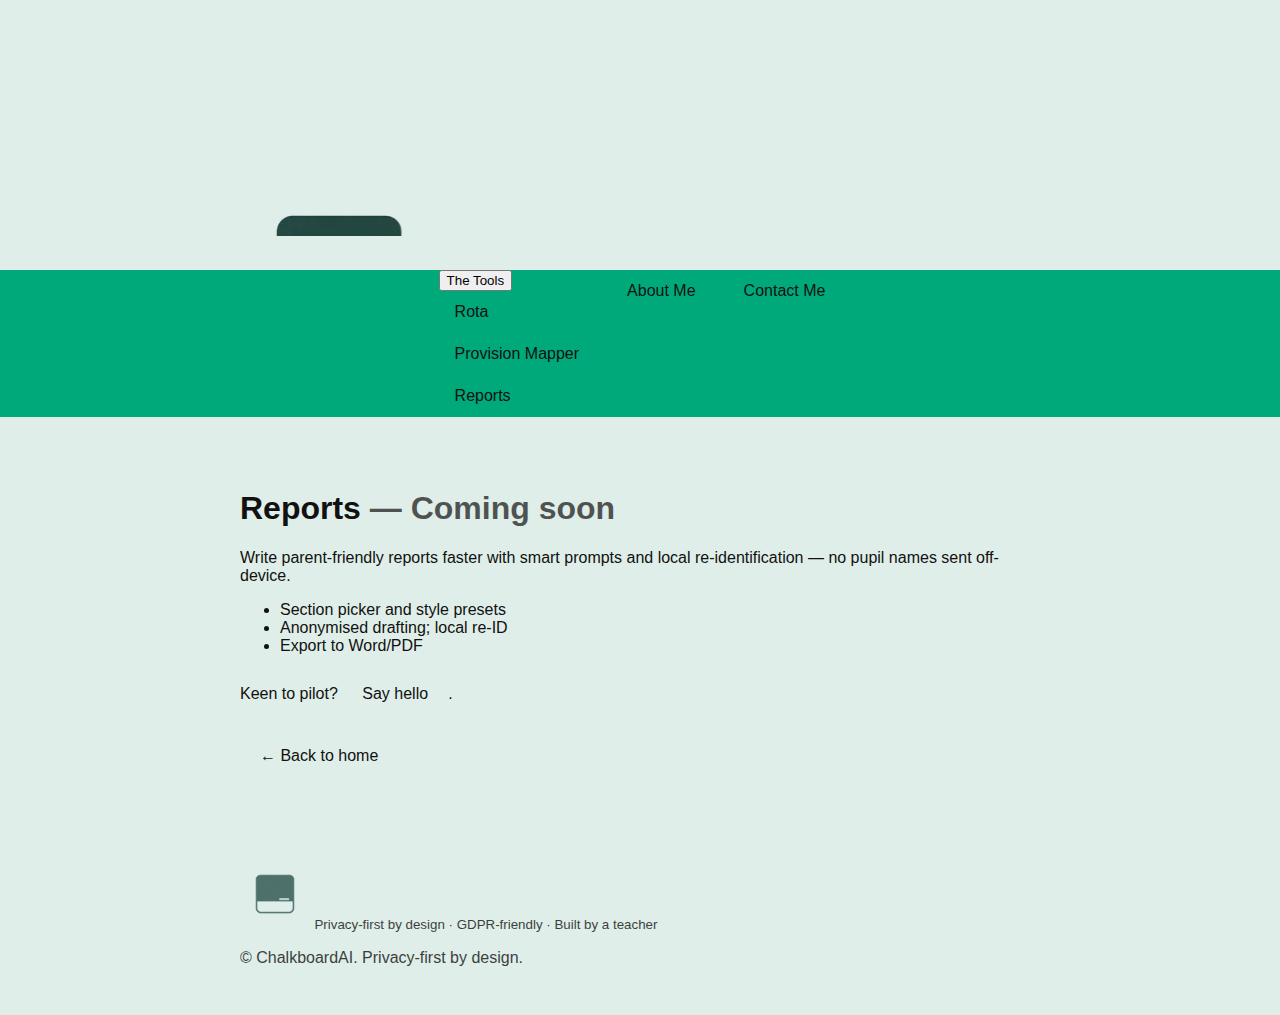
<file: reports/index.html>
<!doctype html>
<html lang="en">
<head>
  <meta charset="utf-8" />
  <meta name="viewport" content="width=device-width, initial-scale=1" />
  <title>Reports – Coming soon | ChalkboardAI</title>
  <meta name="description" content="ChalkboardAI Reports – draft clearer reports faster, with local anonymisation. Coming soon." />
  <meta name="robots" content="index,follow" />
  <link rel="icon" href="../favicon.ico" type="image/x-icon">
  <link rel="icon" type="image/png" sizes="32x32" href="../favicon-32x32.png">
  <link rel="icon" type="image/png" sizes="16x16" href="../favicon-16x16.png">
  <link rel="apple-touch-icon" href="../apple-touch-icon.png">
  <link rel="stylesheet" href="../styles.css?v=1">
</head>
<body>
  <a class="skip" href="#main">Skip to content</a>

  <header class="container" style="padding:1.25rem 0;">
    <a href="../index.html" class="logo-link">
        <div class="logo-crop">
            <picture>
                <source type="image/webp"
                    srcset="../images/logo-transparent-480-28.08.25.webp 480w,
                            ../images/logo-transparent-800-28.08.25.webp 800w,
                            ../images/logo-transparent-1200-28.08.25.webp 1200w"
                    sizes="(max-width: 800px) 80vw, 800px">
                <img class="logo"
                        src="../images/logo-transparent-800-28.08.25.png"
                        srcset="../images/logo-transparent-480-28.08.25.png 480w,
                                ../images/logo-transparent-800-28.08.25.png 800w,
                                ../images/logo-transparent-1200-28.08.25.png 1200w"
                        sizes="(max-width: 800px) 80vw, 800px"
                        alt="ChalkboardAI logo"
                        width="800" height="200"
                        loading="eager" fetchpriority="high" decoding="async">
            </picture>
        </div>
    </a>
      <nav class="navbar full-band" role="navigation" aria-label="Main Navigation">
        <ul>
            <li class="dropdown">
            <button onclick="toggleDropdown()" class="dropbtn"
                    aria-haspopup="true" aria-expanded="false" aria-controls="dropdown-content">
                The Tools
            </button>
            <div class="dropdown-content" id="dropdown-content" role="menu">
                <a href="../rota/index.html" role="menuitem">Rota</a>
                <a href="../provision-mapper/index.html" role="menuitem">Provision Mapper</a>
                <a href="index.html" aria-current="page" role="menuitem">Reports</a>
            </div>
            </li>
            <li><a href="../about-me/index.html">About Me</a></li>
            <li><a href="../contact-me/index.html">Contact Me</a></li>
        </ul>
    </nav>
  </header>

    <main id="main" class="container" style="padding:2rem 0;">
    <h1>Reports <span style="opacity:.7;font-weight:600;">— Coming soon</span></h1>
    <p>Write parent-friendly reports faster with smart prompts and local re-identification — no pupil names sent off-device.</p>

    <ul>
      <li>Section picker and style presets</li>
      <li>Anonymised drafting; local re-ID</li>
      <li>Export to Word/PDF</li>
    </ul>

    <p style="margin-top:1rem;">Keen to pilot? <a href="../contact-me/index.html">Say hello</a>.</p>
    <p><a href="../index.html" aria-label="Back to ChalkboardAI home" class="see-more">← Back to home</a></p>
  </main>

  <footer class="container" style="padding:2rem 0;opacity:.8;">
    
    <img src="../images/icon-transparent.png" alt="ChalkboardAI Icon" class="icon">
     <small id="privacy-footer">Privacy-first by design · GDPR-friendly · Built by a teacher</small>
    <p>© ChalkboardAI. Privacy-first by design.</p>
  </footer>
</body>
<script src="../script.js"></script>
</html>
</file>
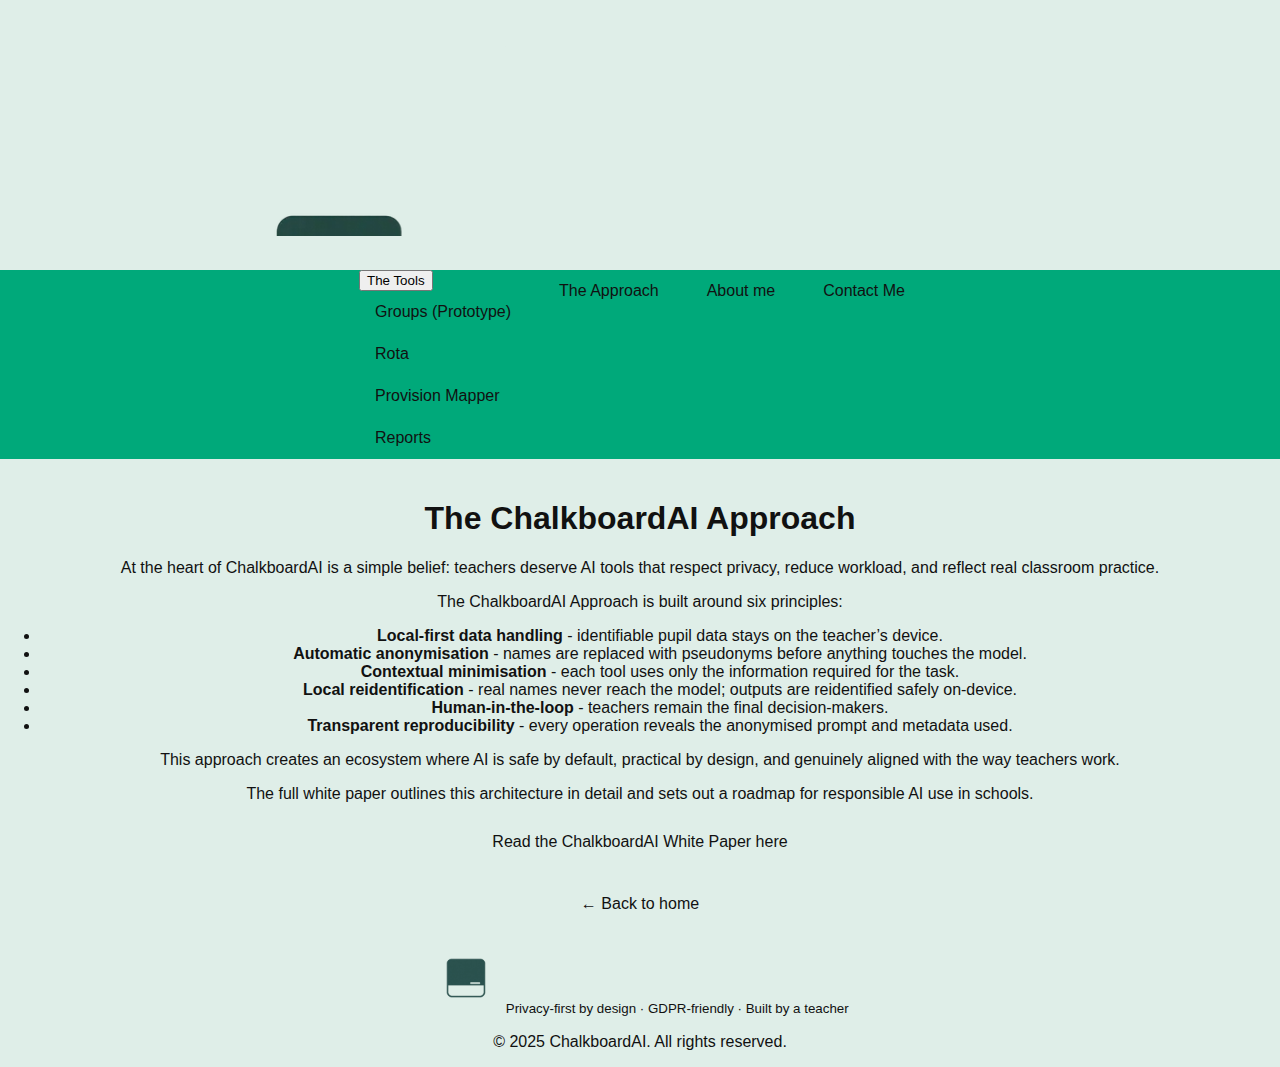
<file: the-approach/index.html>
<!doctype html>
<html lang="en">
  <head>
    <meta charset="utf-8">
    <meta name="viewport" content="width=device-width, initial-scale=1">
    <title>The ChalkboardAI Approach</title>
    <link rel="icon" href="../favicon.ico" type="image/x-icon">
  <link rel="icon" type="image/png" sizes="32x32" href="../favicon-32x32.png">
  <link rel="icon" type="image/png" sizes="16x16" href="../favicon-16x16.png">
  <link rel="apple-touch-icon" href="../apple-touch-icon.png">
    <link rel="stylesheet" href="../styles.css">
  </head>
  <body>
  <a class="skip" href="#main">Skip to content</a>
    <header class="container" style="padding:1.25rem 0;">
    <a href="../index.html" class="logo-link">
        <div class="logo-crop">
            <picture>
                <source type="image/webp"
                    srcset="../images/logo-transparent-480-28.08.25.webp 480w,
                            ../images/logo-transparent-800-28.08.25.webp 800w,
                            ../images/logo-transparent-1200-28.08.25.webp 1200w"
                    sizes="(max-width: 800px) 80vw, 800px">
                <img class="logo"
                        src="../images/logo-transparent-800-28.08.25.png"
                        srcset="../images/logo-transparent-480-28.08.25.png 480w,
                                ../images/logo-transparent-800-28.08.25.png 800w,
                                ../images/logo-transparent-1200-28.08.25.png 1200w"
                        sizes="(max-width: 800px) 80vw, 800px"
                        alt="ChalkboardAI logo"
                        width="800" height="200"
                        loading="eager" fetchpriority="high" decoding="async">
            </picture>
        </div>
    </a>
    <nav class="navbar full-band" role="navigation" aria-label="Main Navigation">
        <ul>
            <li class="dropdown">
            <button onclick="toggleDropdown()" class="dropbtn"
                    aria-haspopup="true" aria-expanded="false" aria-controls="dropdown-content">
                The Tools
            </button>
            <div class="dropdown-content" id="dropdown-content" role="menu">
                <a href="../groups/index.html" role="menuitem">Groups (Prototype)</a>
                <a href="../rota/index.html" role="menuitem">Rota</a>
                <a href="../provision-mapper/index.html" role="menuitem">Provision Mapper</a>
                <a href="../reports/index.html" role="menuitem">Reports</a>
            </div>
            </li>
            <li><a class="white" href="../the-approach/index.html" aria-current="page">The Approach</a></li>
            <li><a class="white" href="../about-me/index.html">About me</a></li>
            <li><a class="white" href="../contact-me/index.html">Contact Me</a></li>
        </ul>
    </nav>
 </header>
    <main>
        <h1>The ChalkboardAI Approach</h1>
        <p>At the heart of ChalkboardAI is a simple belief:
teachers deserve AI tools that respect privacy, reduce workload, and reflect real classroom practice.</p>
<p>The ChalkboardAI Approach is built around six principles:</p>
        <ul>
            <li><strong>Local-first data handling</strong> - identifiable pupil data stays on the teacher’s device.</li>
            <li><strong>Automatic anonymisation</strong> - names are replaced with pseudonyms before anything touches the model.</li>
            <li><strong>Contextual minimisation</strong> - each tool uses only the information required for the task.</li>
            <li><strong>Local reidentification</strong> - real names never reach the model; outputs are reidentified safely on-device.</li>
            <li><strong>Human-in-the-loop</strong> - teachers remain the final decision-makers.</li>
            <li><strong>Transparent reproducibility</strong> - every operation reveals the anonymised prompt and metadata used.</li>
        </ul>
    <p>This approach creates an ecosystem where AI is safe by default, practical by design, and genuinely aligned with the way teachers work.</p>
    <p>The full white paper outlines this architecture in detail and sets out a roadmap for responsible AI use in schools.</p>
        <a class="see-more" href="/assets/ChalkboardAI-v2.pdf" target="_blank">Read the ChalkboardAI White Paper here</a>
</main>
    <footer>
        <p><a href="../index.html" aria-label="Back to ChalkboardAI home" class="see-more">← Back to home</a></p>
        <img src="../images/icon-transparent.png" alt="ChalkboardAI Icon" class="icon">
         <small id="privacy-footer">Privacy-first by design · GDPR-friendly · Built by a teacher</small>
        <p>© 2025 ChalkboardAI. All rights reserved.</p>
    </footer>
<script src="../script.js"></script>
</body>
</html>
</file>
<file: styles.css>
body {
    font-family: nunito, sans-serif;
    margin: 0;
    padding: 0;
    background-color: #dfeee8;
    color: #111111;
    text-align: center;
}

.logo {
    display:block;
    max-width: 100%;
    height: auto;
    margin-left: auto;
    margin-right: auto;
    margin-bottom: 20px;
}

.logo-crop {
    overflow: hidden;
    width: 100%;
    aspect-ratio: 800 / 200;
    overflow: hidden;
    margin-inline: auto;
    margin-top: 12px;;
}

.logo-crop img {
  display: block;
  width: 100%;
  height: 100%;
  object-fit: cover;
  object-position: center;
}

.navbar ul { 
  list-style: none; 
  margin: 0; 
  padding: 0; 
  display: flex; 
  justify-content: center; 
  gap: 1rem; 
  background: #00a97a;
}
.navbar a { display: block; padding: 12px 16px; }
.navbar a:hover, .navbar a:focus-visible { text-decoration: underline; }

.main {
    padding: 20px;
    max-width: 1100px;
    display: block;
    margin-left: auto;
    margin-right: auto;
}

.intro {
    border: 2px solid #00a97a;
    margin: 40px 0;
}

.full-band {
  background: #00a97a;
  width: 100vw;
  margin-top: 20px;
  margin-left: calc(-50vw + 50%);
  margin-right: calc(-50vw + 50%);
  padding: 0 0;
}

@media (min-width:760px){ .tool-cards{flex-direction:row;} .tool-card{flex:1;} }

a:hover {
  transform:translateY(-2px);
  box-shadow:0 6px 14px rgba(0,0,0,.25);
  background-color:rgba(255,255,255,.03);
}

a:focus-visible {
  outline:3px solid #F8F8F8;
  outline-offset:3px;
}

a {
    color: #111111;
    text-decoration: none;
    padding: 14px 20px;
    display: inline-block;
}

.ignore {
    color: #111111;
    text-decoration: none;
    padding: 0px 0px;
    display: inline-block;
}

a.ignore:hover, a.ignore:focus-visible { text-decoration: underline; }

.icon {
    height: 50px;
    margin: 10px;
}

.skip {
  position: absolute;
  top: -40px;
  left: 0;
  background: #222;
  color: #fff;
  padding: 8px;
  z-index: 100;
}
.skip:focus {
  top: 0; 
}

:focus-visible {
  outline: 3px solid #00a97a;
  outline-offset: 2px;
}

.details {
    text-align: center;
    margin: 10px 0 0 0;
    padding: 10px;
    border-radius: 8px;
    background-color: #ccfbf1;
    display: block;
}

.details:hover {
  background-color: #99f6e4;
}

button.see-more {
    background-color: #00a97a;
    color: white;
    border: none;
    border-radius: 8px;
    padding: 10px 20px;
    cursor: pointer;
    font-size: 1rem;
}

button.see-more:hover, button.see-more:focus-visible {
    background-color: #008f68;
}

.tool-blurb {
    border: 2px solid #00a97a;
    border-radius: 8px;
    padding: 20px;
    margin: 20px auto;
    background-color: #f0fdfa;
    display: block;
}

.blurb-p {
    margin-bottom: 8px;
}

[hidden] { display:none !important; }

.subheading {
    font-size: 1.5rem;
    font-weight: 600;
    margin-top: 0;
    margin-bottom: 10px;
    text-align: left;;
}

.container {
    max-width: 800px;
    margin-left: auto;
    margin-right: auto;
    text-align: left;
}

#contact-disclaimer {
    font-size: 0.9rem;
    color: #555555;
    margin-top: 10px;
    text-align: left
}

#contact-form {
    display: flex;
    flex-direction: column;
    gap: 10px;
    margin-top: 10px;
}

.logo-link { display: inline-block; }
.logo-link img.logo { display: block; height: auto; }

.other-pages {
    max-width: 700px;
}

#submit-btn {
    display: block;
    margin: 5px auto;
    max-width: 150px;
}

form div {
  margin-bottom: 1em;
}
label {
  display: inline-block;
  width: 100px; /* keeps labels aligned */
}
input, textarea {
  width: 250px;
}
</file>
